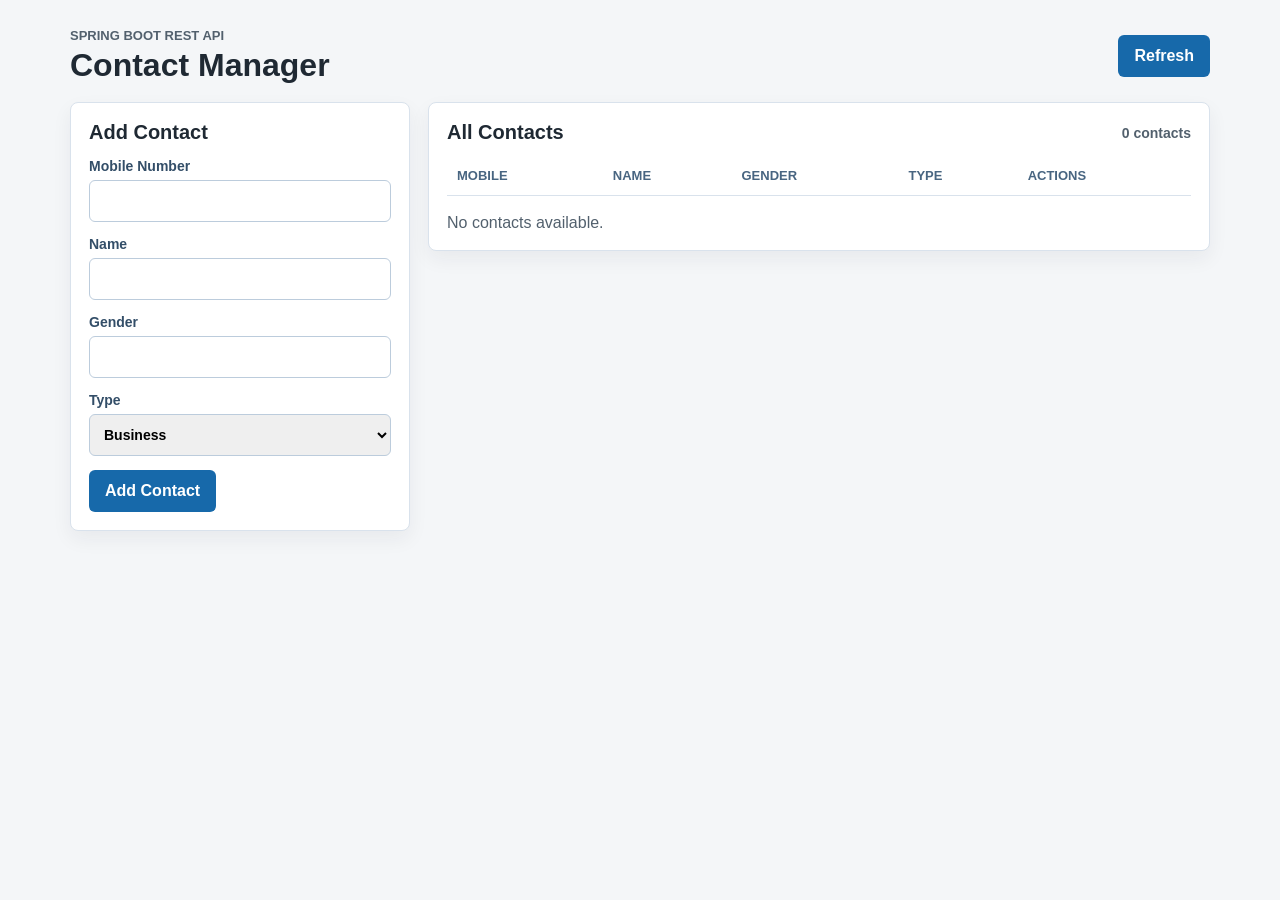
<file: src/main/resources/static/index.html>
<!DOCTYPE html>
<html lang="en">
<head>
    <meta charset="UTF-8">
    <meta name="viewport" content="width=device-width, initial-scale=1.0">
    <title>Contact Manager</title>
    <link rel="stylesheet" href="styles.css">
</head>
<body>
    <main class="app-shell">
        <section class="top-bar">
            <div>
                <p class="eyebrow">Spring Boot REST API</p>
                <h1>Contact Manager</h1>
            </div>
            <div class="top-actions">
                <span id="currentUser" class="current-user"></span>
                <button id="refreshButton" type="button">Refresh</button>
            </div>
        </section>

        <section id="message" class="message" hidden></section>

        <section class="content-grid">
            <form id="contactForm" class="contact-form">
                <h2 id="formTitle">Add Contact</h2>
                <input id="originalMobileNumber" type="hidden">

                <label>
                    Mobile Number
                    <input id="mobileNumber" type="number" min="1" required>
                </label>
                <label>
                    Name
                    <input id="name" type="text" required>
                </label>
                <label>
                    Gender
                    <input id="gender" type="text" required>
                </label>
                <label>
                    Type
                    <select id="type" required>
                        <option value="Business">Business</option>
                        <option value="Family">Family</option>
                        <option value="Friends">Friends</option>
                        <option value="Others">Others</option>
                    </select>
                </label>

                <div class="form-actions">
                    <button id="submitButton" type="submit">Add Contact</button>
                    <button id="cancelButton" class="secondary" type="button" hidden>Cancel Edit</button>
                </div>
            </form>

            <section class="contacts-panel">
                <div class="panel-header">
                    <h2>All Contacts</h2>
                    <span id="contactCount">0 contacts</span>
                </div>
                <div class="table-wrap">
                    <table>
                        <thead>
                            <tr>
                                <th>Mobile</th>
                                <th>Name</th>
                                <th>Gender</th>
                                <th>Type</th>
                                <th>Actions</th>
                            </tr>
                        </thead>
                        <tbody id="contactsTableBody"></tbody>
                    </table>
                </div>
                <p id="emptyState" class="empty-state">No contacts available.</p>
            </section>
        </section>
    </main>

    <script src="app.js"></script>
</body>
</html>
</file>
<file: src/main/resources/static/styles.css>
:root {
    color-scheme: light;
    font-family: Arial, Helvetica, sans-serif;
    background: #f4f6f8;
    color: #1f2933;
}

* {
    box-sizing: border-box;
}

body {
    margin: 0;
}

button,
input,
select {
    font: inherit;
}

button {
    border: 0;
    border-radius: 6px;
    background: #1769aa;
    color: #fff;
    cursor: pointer;
    font-weight: 700;
    min-height: 42px;
    padding: 0 16px;
}

button:hover {
    background: #125582;
}

button.secondary {
    background: #d9e2ec;
    color: #243b53;
}

button.danger {
    background: #c0342b;
}

button.danger:hover {
    background: #9f2a24;
}

input,
select {
    border: 1px solid #bcccdc;
    border-radius: 6px;
    min-height: 42px;
    padding: 8px 10px;
    width: 100%;
}

label {
    color: #334e68;
    display: grid;
    font-size: 14px;
    font-weight: 700;
    gap: 6px;
}

.app-shell {
    margin: 0 auto;
    max-width: 1180px;
    padding: 28px 20px;
}

.top-bar,
.panel-header,
.form-actions {
    align-items: center;
    display: flex;
    gap: 12px;
}

.top-bar {
    justify-content: space-between;
    margin-bottom: 18px;
}

.top-actions {
    align-items: center;
    display: flex;
    gap: 12px;
}

.current-user {
    color: #52606d;
    font-size: 14px;
    font-weight: 700;
}

.eyebrow {
    color: #52606d;
    font-size: 13px;
    font-weight: 700;
    letter-spacing: 0;
    margin: 0 0 4px;
    text-transform: uppercase;
}

h1,
h2 {
    margin: 0;
}

h1 {
    font-size: 32px;
}

h2 {
    font-size: 20px;
}

.contact-form,
.contacts-panel,
.message {
    background: #fff;
    border: 1px solid #d9e2ec;
    border-radius: 8px;
    box-shadow: 0 8px 20px rgba(31, 41, 51, 0.06);
}

.message {
    margin-bottom: 16px;
    padding: 12px 14px;
}

.message.success {
    border-color: #7bc47f;
    color: #207227;
}

.message.error {
    border-color: #e07167;
    color: #9f2a24;
}

.content-grid {
    align-items: start;
    display: grid;
    gap: 18px;
    grid-template-columns: 340px 1fr;
}

.contact-form,
.contacts-panel {
    padding: 18px;
}

.contact-form {
    display: grid;
    gap: 14px;
}

.form-actions {
    flex-wrap: wrap;
}

.contacts-panel {
    min-width: 0;
}

.panel-header {
    justify-content: space-between;
    margin-bottom: 12px;
}

#contactCount {
    color: #52606d;
    font-size: 14px;
    font-weight: 700;
}

.table-wrap {
    overflow-x: auto;
}

table {
    border-collapse: collapse;
    min-width: 720px;
    width: 100%;
}

th,
td {
    border-bottom: 1px solid #d9e2ec;
    padding: 12px 10px;
    text-align: left;
}

th {
    color: #486581;
    font-size: 13px;
    text-transform: uppercase;
}

td.actions {
    display: flex;
    gap: 8px;
}

.empty-state {
    color: #52606d;
    margin: 18px 0 0;
}

@media (max-width: 820px) {
    .app-shell {
        padding: 18px 12px;
    }

    .top-bar {
        align-items: stretch;
        flex-direction: column;
    }

    .top-actions {
        align-items: stretch;
        flex-direction: column;
    }

    .top-bar button {
        width: 100%;
    }

    .content-grid {
        grid-template-columns: 1fr;
    }
}
</file>
